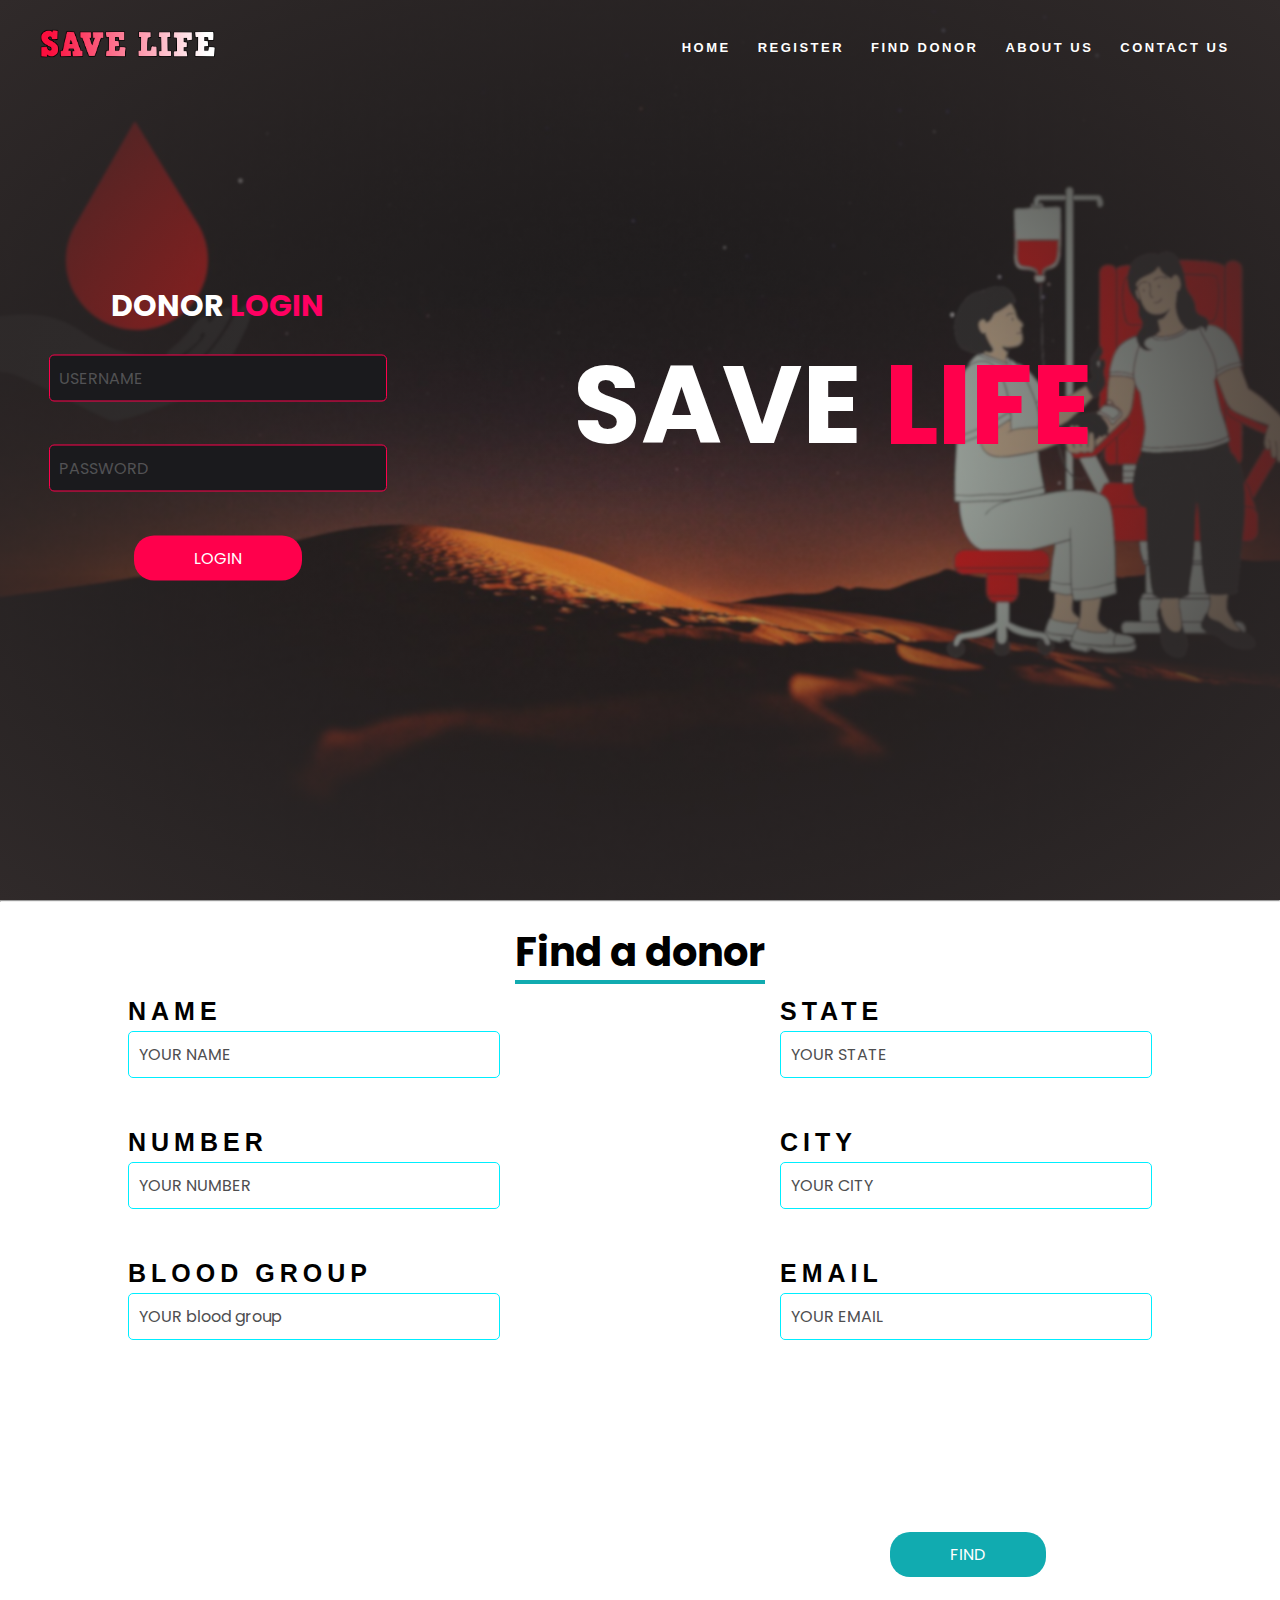
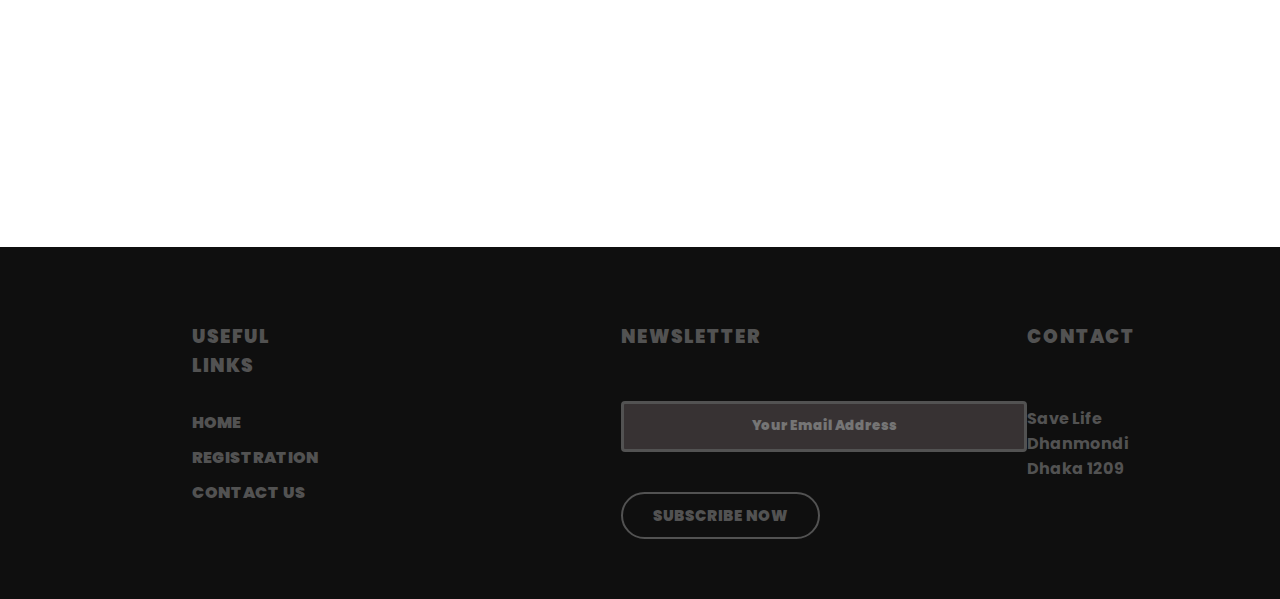
<file: index.html>
<!DOCTYPE html>
<html>

<head>
    <title>Save Life</title>
    <link rel="stylesheet" href="style.css">
    <link rel="preconnect" href="https://fonts.googleapis.com">
    <link rel="preconnect" href="https://fonts.gstatic.com" crossorigin>
    <link href="https://fonts.googleapis.com/css2?family=Poppins:wght@200;300;400;600;700&display=swap"
        rel="stylesheet">
    <link rel="shortcut icon" href="resources/favicon.png">
</head>


<body>
    
      
    <section class="header">
          
        <nav>
            
            <a href="index.html"><img src="resources/logo.png" alt="hi"></a>
            
            <div class="nav-links">
                <ul>
                    <strong><b><li><a href="index.html">HOME</a></li>
                    <li><a href="registration.html">REGISTER</a></li>
                    <li><a href="#findonor">FIND DONOR</a></li>                  
                    <li><a href="aboutus.html">ABOUT US</a></li>
                    <li><a href="contact.html">CONTACT US</a></li>
                    </b></strong>
                </ul>
                
            </div>
            
        </nav>
        
        <div class="text-box">
            <h1>SAVE <span>LIFE</span></h1>
            
        </div>
        <div class="blood">
            <h1>SAVE <span>LIFE</span></h1>
            
        </div>
        <div class="login">

    <form method="post" action="loginprocess.php"> <!--HOME PAGE LOGIN FORM STARTS HERE===============================================================================-->
        <span class="logindonor">DONOR </span><span class="logindonor2">LOGIN</span>
        </div>
        <div class="inputBox">
            <input type="text" name="loginusername"placeholder="" required>
            <span>Username</span>
        </div>
        <div class="inputBox2">
            <input type="password" name="loginpassword"placeholder=""required>
            <span>Password</span>
        </div>
        <div class="button">
            <button class="button" name="submit" value="login">LOGIN</button>
        </div>
    </form> <!--LOGIN FORM ENDS HERE ======================================================================================================================================-->
        
        </div>
    </section>
    <hr style="color: #11ABB0;">
    
    <section style="height: 25cm;" class="findonor" id="findonor"> <!--using this id we can call this particular part of this page-->
        <div class="head">
            <span style="color: black; border-bottom: 4px solid #11ABB0;">Find a donor</span>
        </div>
        <div class="form">
            <form action="finddonor.php" method="post"> <!--Find donor form==================================================-->
                <label for="name">NAME</label>
                <input type="text" id="name" name="findname" placeholder="YOUR NAME">
                <label for="number">NUMBER</label>
                <input type="tel" id="number" name="findnumber" placeholder="YOUR NUMBER">
                <label for="group">BLOOD GROUP</label>
                <input type="text" id="group" name="findbloodgroup" placeholder="YOUR blood group">
            </form>
        </div>
        <div class="form2">
            <form action="finddonor.php" method="post"> <!--Find donor 2nd div form=====================================-->
                <label for="state">STATE</label>
                <input type="text" id="state" name="findstate" placeholder="YOUR STATE">
                <label for="city">CITY</label>
                <input type="tel" id="city" name="findcity" placeholder="YOUR CITY">
                <label for="email">EMAIL</label>
                <input type="email" id="email" name="findemail" placeholder="YOUR EMAIL">
        </div>
        <div class="button2">
            <button class="button" type="submit">FIND</button>
        </div>
    </form> <!--Form ends here =========================================================================================-->
    </section>
    <section class="bottom">
        <div class="footer">
            <div class="col-1">
                <h3>USEFUL LINKS</h3>
                <a href="index.html">HOME</a>
                <a href="registration.html">REGISTRATION</a>
                               
                <a href="contact.html">CONTACT US</a>
            </div>
            <div class="col-2">
                <h3> NEWSLETTER</h3>
                <form>
                    <input type="email" name="footeremail" placeholder="Your Email Address" required>
                    <br>
                    <button type="submit">SUBSCRIBE NOW</button>
                </form>
            </div>
            <div class="col-3">
                <h3> CONTACT</h3>
                <br>
                <p>Save Life<br>Dhanmondi<br>Dhaka 1209</p>
            </div>
        </div>
    </section>
</body>
</html>
</file>
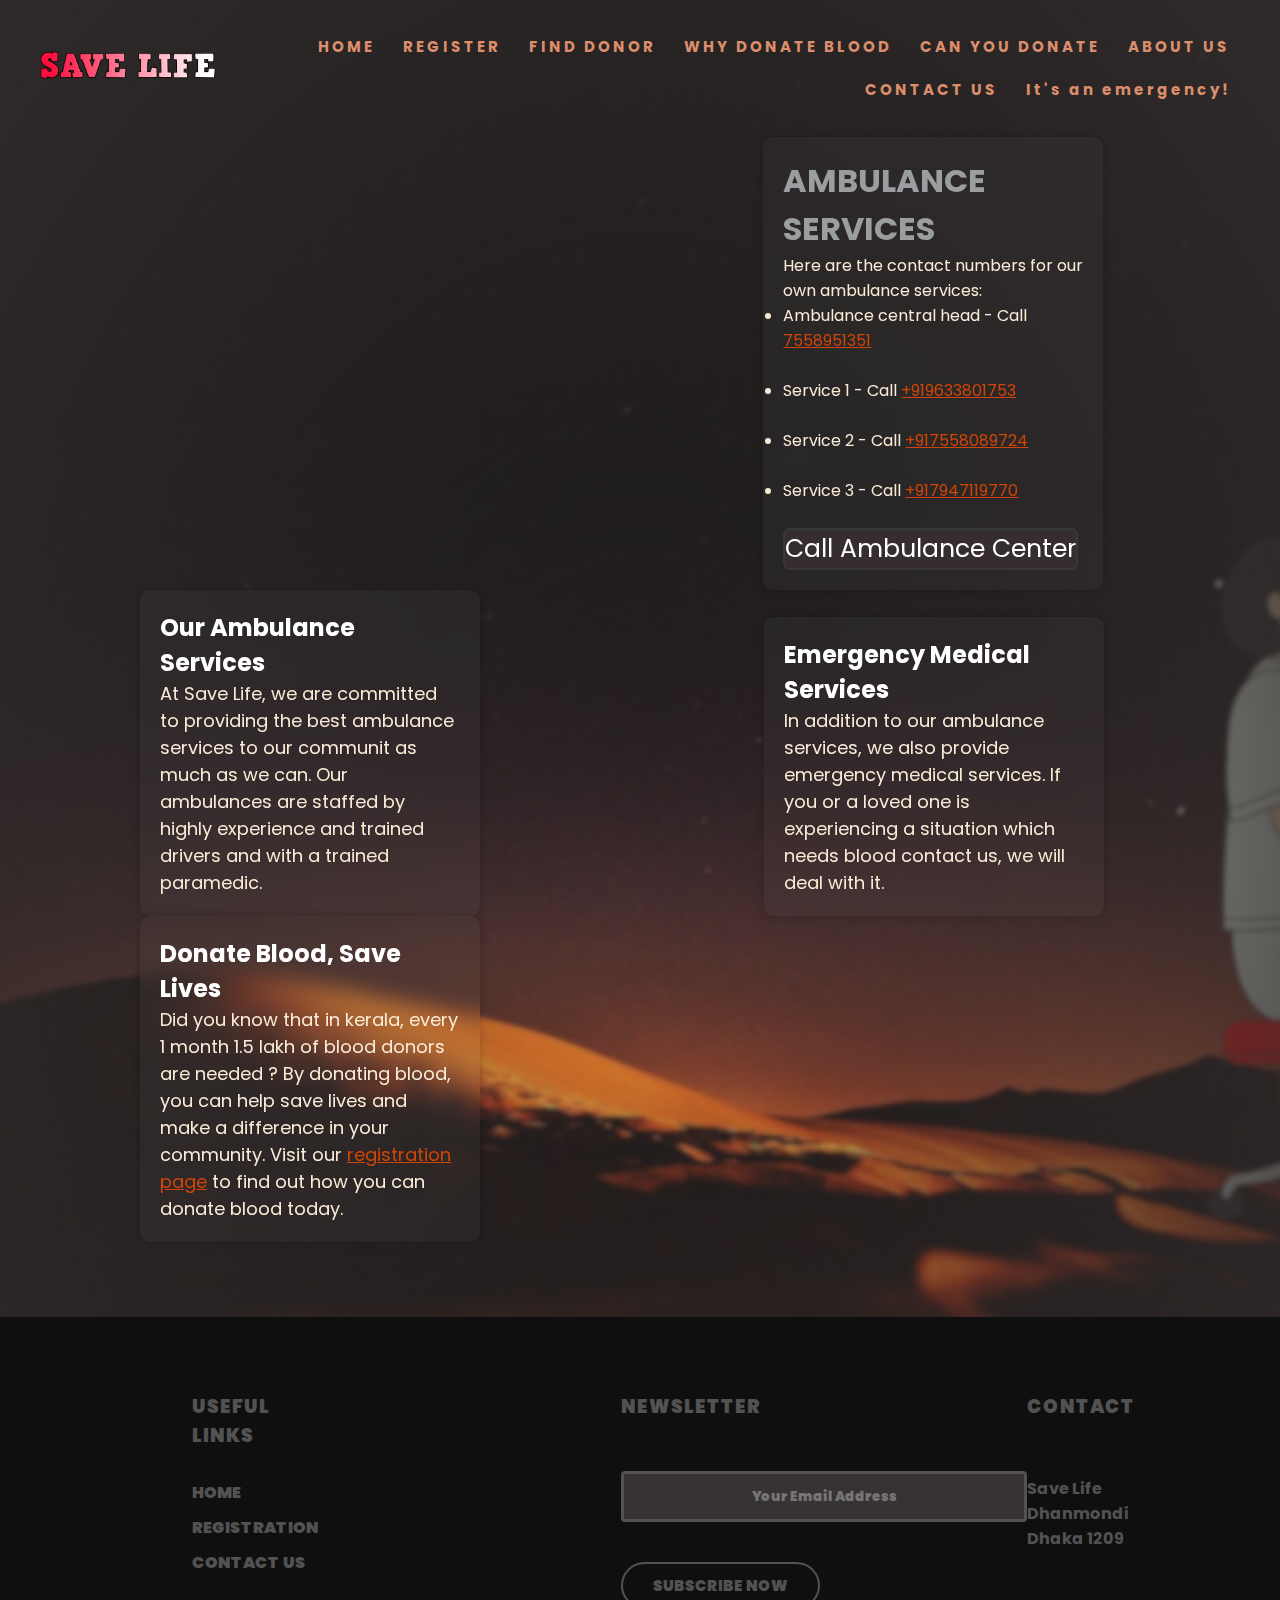
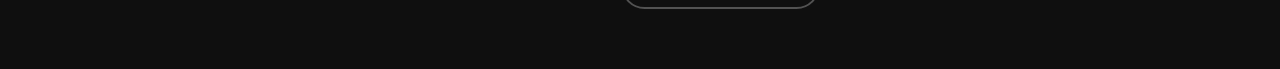
<file: ambulance.html>
<!DOCTYPE html>
<html>
<head>
    <title>Save Life</title>
    <link rel="stylesheet" href="style.css">
    <link rel="preconnect" href="https://fonts.googleapis.com">
    <link rel="preconnect" href="https://fonts.gstatic.com" crossorigin>
    <link href="https://fonts.googleapis.com/css2?family=Poppins:wght@200;300;400;600;700&display=swap" rel="stylesheet">
    <link rel="shortcut icon" href="resources/favicon.png">
    <style>
 .box {
    background: rgba(255, 255, 255, 0.03);
    backdrop-filter: blur(10px);
    border-radius: 10px;
    box-shadow: 0px 0px 10px rgba(0, 0, 0, 0.2);
    padding: 20px;
    margin: 0 140px;
    max-width: 300px;
    text-align: left;
    display: inline-block;
    vertical-align:auto;
  }
  
  .box1{
    background: rgba(255, 255, 255, 0.03);
    backdrop-filter: blur(10px);
    border-radius: 10px;
    box-shadow: 0px 0px 10px rgba(0, 0, 0, 0.2);
    padding: 20px;
   margin-left: 20.2cm;
    max-width: 300px;
    text-align: left;
    display: inline-block;
    vertical-align:auto;
  }
  .box h2 {
    color: #fff;
    font-size: 24px;
    margin-top: 0;
  }

  .box p {
    color: antiquewhite;
    font-size: 18px;
  }

.button1 {
  background-color: rgb(54, 46, 46);
  border-radius: 7px; 
  color: rgb(255, 255, 255); 
  border: 2px solid #383838;
  font-size: 25px;
}

.button1:hover {
  background-color: #d14606;
  color: white;
}

    </style>
</head>
<body>
<section class="header">
    <nav>
        <a href="index.html"><img src="resources/logo.png" alt="hi"></a>
        <div class="nav-links1">
            <ul>
                <li><a style="color: #db8e6b" href="index.html">HOME</a></li>
                <li><a style="color: #db8e6b" href="registration.html">REGISTER</a></li>
                <li><a style="color: #db8e6b" href="index.html#findonor">FIND DONOR</a></li>
                <li><a style="color: #db8e6b" href="whydonateblood.html">WHY DONATE BLOOD</a></li>
                <li><a style="color: #db8e6b" href="canyoudonate.html">CAN YOU DONATE</a></li>
                <li><a style="color: #db8e6b" href="aboutus.html">ABOUT US</a></li>
                <li><a style="color: #db8e6b" href="contact.html">CONTACT US</a></li>
                <li><a style="color: #db8e6b" href="emergency.html">It's an emergency!</a></li>
            </ul>
        </div>
    </nav>

    <div class="box1">
        <h1 style="color:rgb(154, 158, 161);">AMBULANCE SERVICES</h1>
        <p style="color: antiquewhite;">Here are the contact numbers for our own ambulance services:</p>
        <ul>
            <li style="color: antiquewhite;">Ambulance central head - Call <a style="color: #d14606"; href="tel:75589513511">7558951351</a></li><br>
            <li style="color: antiquewhite;">  Service 1 - Call <a style="color: #d14606"; href="tel:+919633801753">+919633801753</a></li><br>
            <li style="color: antiquewhite;">  Service 2 - Call <a style="color: #d14606"; href="tel:+917558089724">+917558089724</a></li><br>
            <li style="color: antiquewhite;">Service 3 - Call <a style="color: #d14606"; href="tel:+917947119770">+917947119770</a></li><br>
        </ul>
        <!-- Call Button -->
        <button class="button button1" onclick="callAmbulance()">Call Ambulance Center</button>
        <script>
            function callAmbulance() {
                window.location.href = "tel:123-456-7890"; // Replace phone number with the number you want to call
            }
        </script>
    </div>
  
  <section class="additional-content">
    <div class="box">
      <h2>Our Ambulance Services</h2>
      <p>At Save Life, we are committed to providing the best ambulance services to our communit as much as we can. Our ambulances are staffed by highly experience and trained drivers and with a trained paramedic.</p>
    </div>
  
    <div class="box">
      <h2>Emergency Medical Services</h2>
      <p>In addition to our ambulance services, we also provide emergency medical services. If you or a loved one is experiencing a situation which needs blood contact us, we will deal with it.</p>
    </div>
  
    <div class="box">
      <h2>Donate Blood, Save Lives</h2>
      <p>Did you know that in kerala, every 1 month 1.5 lakh of blood donors are needed ? By donating blood, you can help save lives and make a difference in your community. Visit our <a style="color: #d14606"; href="registration.html">registration page</a> to find out how you can donate blood today.</p>
    </div>
  </section>
<br>

<br><br>
<section class="bottom">
  <div class="footer">
      <div class="col-1">
          <h3>USEFUL LINKS</h3>
          <a href="index.html">HOME</a>
          <a href="registration.html">REGISTRATION</a>
          
          
          <a href="contact.html">CONTACT US</a>
      </div>
      <div class="col-2">
          <h3> NEWSLETTER</h3>
          <form>
              <input type="email" name="footeremail" placeholder="Your Email Address" required>
              <br>
              <button type="submit">SUBSCRIBE NOW</button>
          </form>
      </div>
      <div class="col-3">
          <h3> CONTACT</h3>
          <br>
          <p>Save Life<br>Dhanmondi<br>Dhaka 1209</p>
      </div>
  </div>
</section>
</body>
</html>
</file>
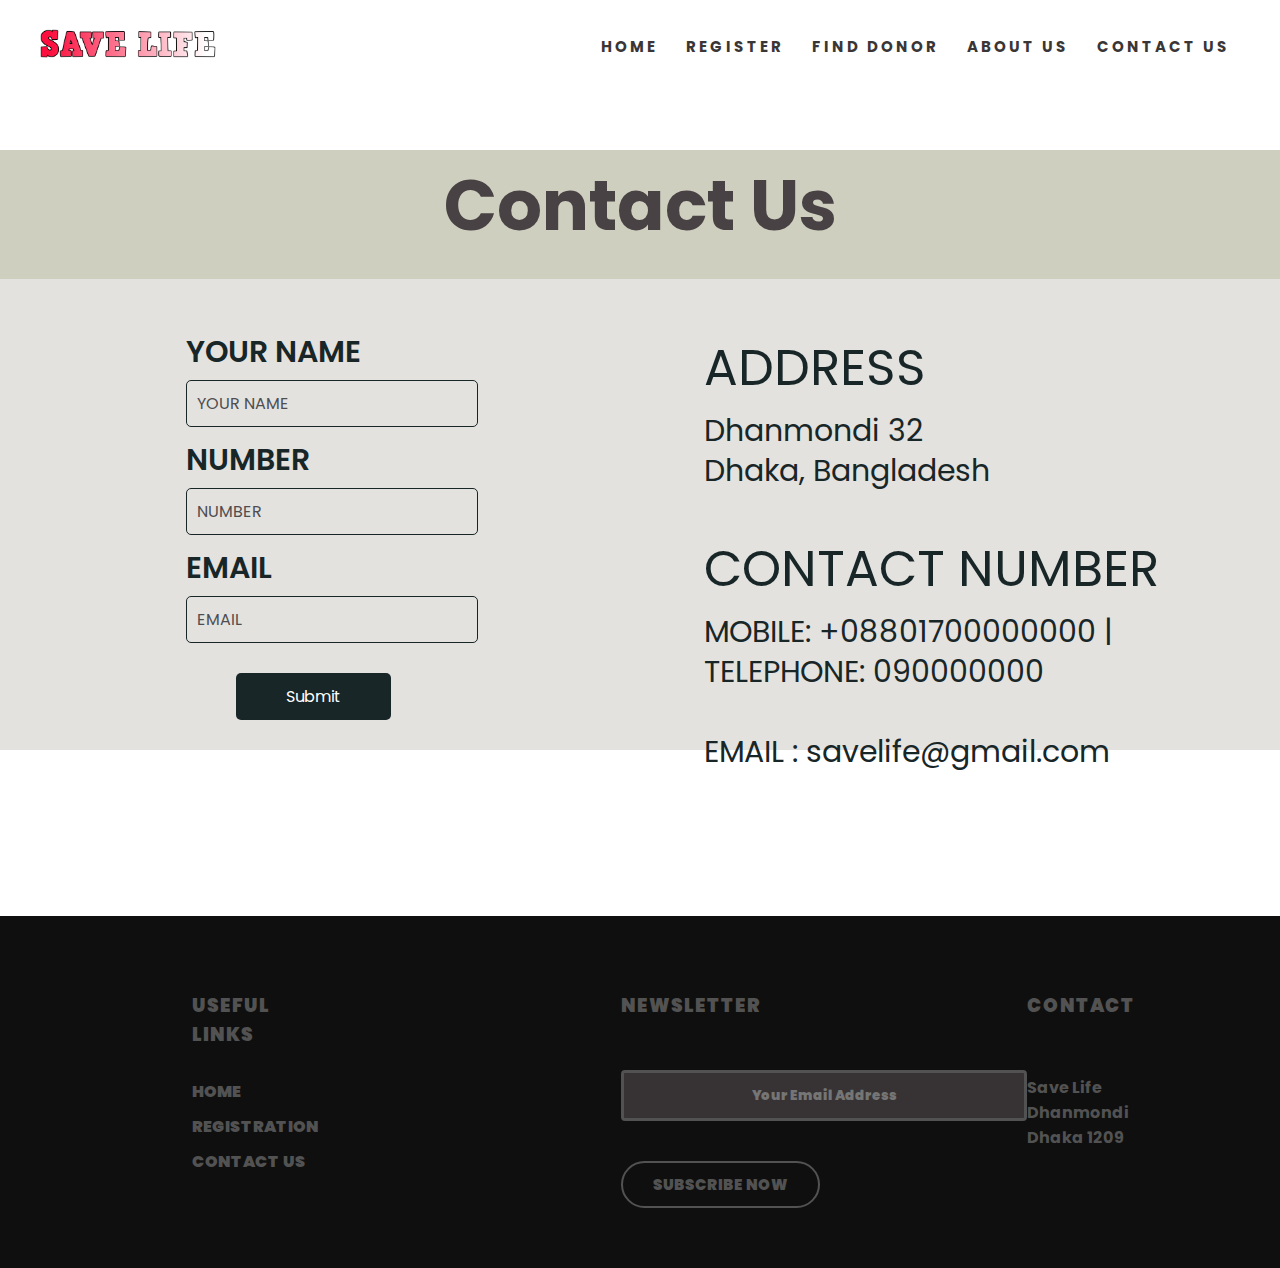
<file: contact.html>
<!DOCTYPE html>
<html>

<head>
    <title>Save Life</title>
    <link rel="stylesheet" href="style.css">
    <link rel="preconnect" href="https://fonts.googleapis.com">
    <link rel="preconnect" href="https://fonts.gstatic.com" crossorigin>
    <link href="https://fonts.googleapis.com/css2?family=Poppins:wght@200;300;400;600;700&display=swap"
        rel="stylesheet">
    <link rel="shortcut icon" href="resources/favicon.png">
</head>

<body>
    <section class="header1">
        <nav>
            <a href="index.html"><img src="resources/logo.png" alt="hi"></a>
            <div class="nav-links1">
                <ul>
                    <li><a href="index.html">HOME</a></li>
                    <li><a href="registration.html">REGISTER</a></li>
                    <li><a href="index.html#findonor">FIND DONOR</a></li>
                    <li><a href="aboutus.html">ABOUT US</a></li>
                    <li><a href="contact.html">CONTACT US</a></li>
                    
                </ul>
            </div>
        </nav>
    </section>
    <section class="ratio">
        <div class="dnprocess">
            <h1>
                Contact Us
            </h1>
        </div>
        <div id="ratio1" class="ratio1">
            <form action="mailto:amoghkrishna55@gmail.com" method="post" enctype="text/plain">
                <label>YOUR NAME</label>
                <input type="text" name="your name" value="" placeholder="YOUR NAME"><br>
                <label>NUMBER</label>
                <input type="text" name="" value="" placeholder="NUMBER"><br>
                <label>EMAIL</label>
                <input type="email" name="your email" value="" placeholder="EMAIL">
                <br>
                <button>Submit</button>
            </form>
        </div>
        <div class="ratinfo">
            <h1>ADDRESS</h1>
            <p>Dhanmondi 32<br>Dhaka, Bangladesh</p>
            <h1>CONTACT NUMBER</h1>
            <p>MOBILE: +08801700000000 | 
            TELEPHONE: 090000000</p>
            <p>EMAIL : savelife@gmail.com</p>
        </div>
    </section>
    <section class="bottom" style="padding-top: 4.4cm;">
        <div class="footer">
            <div class="col-1">
                <h3>USEFUL LINKS</h3>
                <a href="index.html">HOME</a>
                <a href="registration.html">REGISTRATION</a>
                
                
                <a href="contact.html">CONTACT US</a>
            </div>
            <div class="col-2">
                <h3> NEWSLETTER</h3>
                <form>
                    <input type="email" placeholder="Your Email Address" required>
                    <br>
                    <button type="submit">SUBSCRIBE NOW</button>
                </form>
            </div>
            <div class="col-3">
                <h3> CONTACT</h3>
                <br>
                <p>Save Life<br>Dhanmondi<br>Dhaka 1209</p>
            </div>
        </div>
    </section>
</body>

</html>
</file>
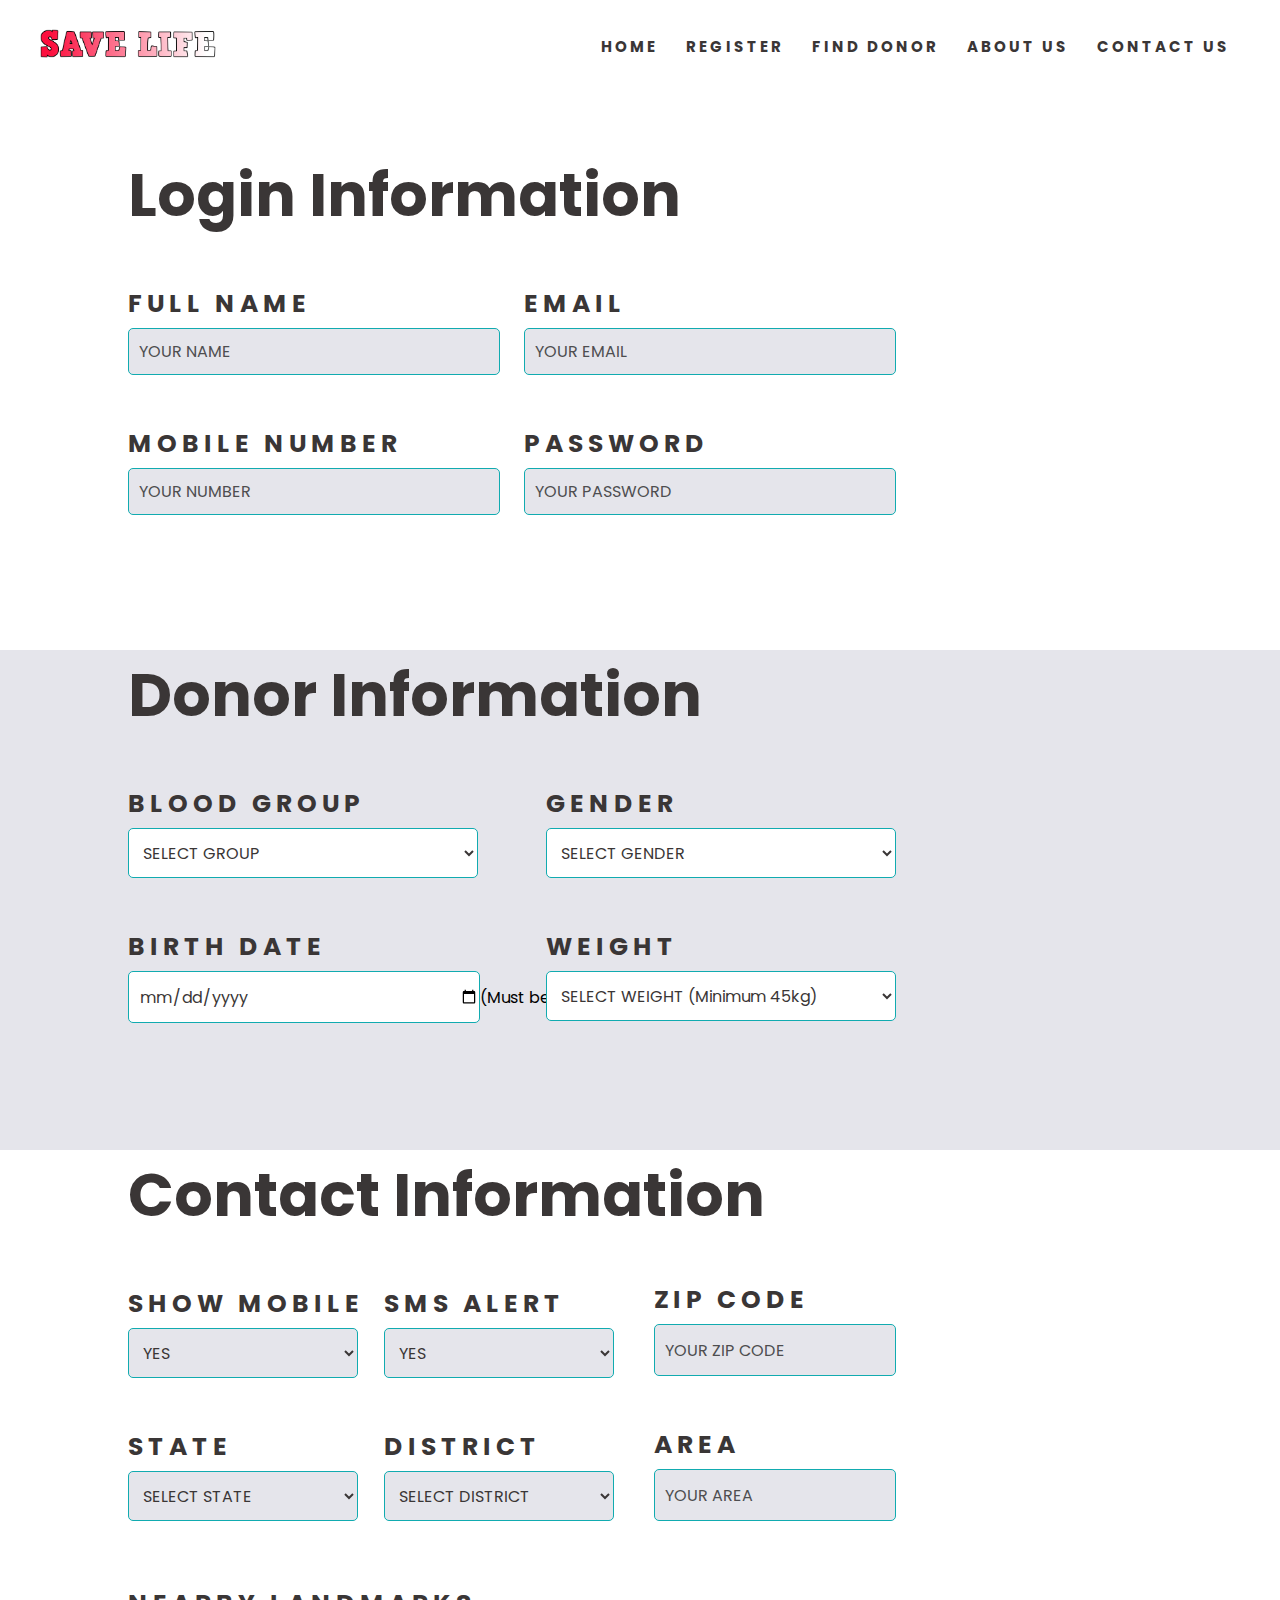
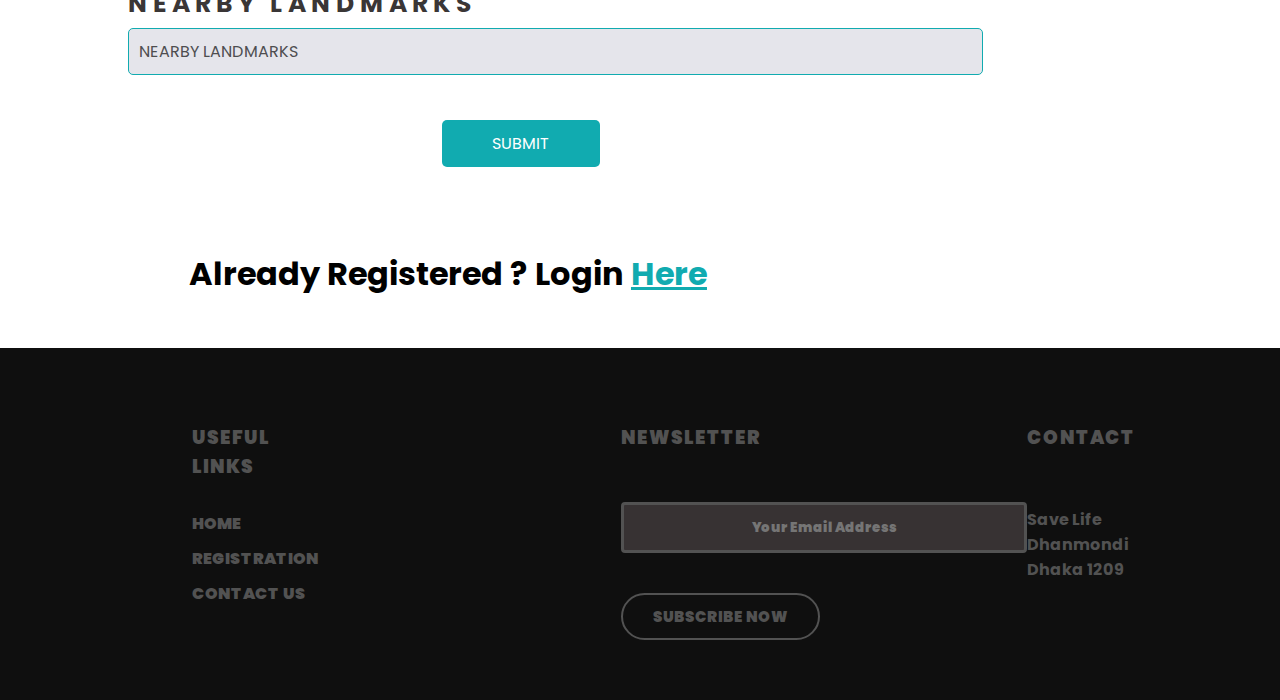
<file: registration.html>
<!DOCTYPE html>
<html>

<head>
    <title>Save Life</title>
    <link rel="stylesheet" href="style.css">
    <link rel="preconnect" href="https://fonts.googleapis.com">
    <link rel="preconnect" href="https://fonts.gstatic.com" crossorigin>
    <link href="https://fonts.googleapis.com/css2?family=Poppins:wght@200;300;400;600;700&display=swap"
        rel="stylesheet">
    <link rel="shortcut icon" href="resources/favicon.png">
</head>

<body>
    <section class="header1">
        <nav>
            <a href="index.html"><img src="resources/logo.png" alt="hi"></a>
            <div class="nav-links1">
                <ul>
                    <li><a href="index.html">HOME</a></li>
                    <li><a href="registration.html">REGISTER</a></li>
                    <li><a href="index.html#findonor">FIND DONOR</a></li>
                    <li><a href="aboutus.html">ABOUT US</a></li>
                    <li><a href="contact.html">CONTACT US</a></li>
                </ul>
            </div>
        </nav>
    </section>

    <form class="registerform" name="registerform" action="process.php" method="post"> <!--Form begins here=============================================-->
    <section class="info">
        <div class="loinfo">
            <h3>Login Information</h3>
            <form1>
                <label for="name">FULL NAME</label>
                <input type="text" id="name" name="regsitername" placeholder="YOUR NAME">
                <label for="number">MOBILE NUMBER</label>
                <input type="tel" id="number" name="registernumber" placeholder="YOUR NUMBER">
            </form1>
            <form2>
                <label for="name">EMAIL</label>
                <input type="email" id="name" name="registeremail" placeholder="YOUR EMAIL">
                <label for="number">PASSWORD</label>
                <input type="password" id="number" name="registerpassword" placeholder="YOUR PASSWORD">
            </form2>
        </div>
        <div class="doninfo">
            <h3>Donor Information</h3>
            <form1>
                <label for="name">BLOOD GROUP</label>
                <select id="name" name="registerbloodgroup">
                    <option value="0">SELECT GROUP</option>
                    <option value="A+">A+</option>
                    <option value="A-">A-</option>
                    <option value="B+">B+</option>
                    <option value="B-">B-</option>
                    <option value="O+">O+</option>
                    <option value="O-">O-</option>
                    <option value="AB+">AB+</option>
                    <option value="AB-">AB-</option>>
                </select>
                <label for="name">BIRTH DATE</label>
                <input type="date" id="name" name="registerbirthdate" placeholder="YOUR NUMBER">(Must between 18-65)
            </form1>
            <form2>
                <label for="name">GENDER</label>
                <select id="name" name="registergender">
                    <option value="0">SELECT GENDER</option>
                    <option value="MALE">MALE</option>
                    <option value="FEMALE">FEMALE</option>
                    <option value="OTHER">OTHER</option>
                </select>
                <label for="name">WEIGHT</label>
                <select id="name" name="registerweight">
                    <option value="0">SELECT WEIGHT (Minimum 45kg)</option>
                    <option value="45-50">45KG-50KG</option>
                    <option value="50-60">50KG-60KG</option>
                    <option value="60-70">60KG-70KG</option>
                    <option value="70-80">70KG-80KG</option>
                    <option value="80-90">80KG-90KG</option>
                    <option value="90-100">90KG-100KG</option>
                    <option value="100-110">100KG-110KG</option>
                    <option value="110-120">110KG-120KG</option>
                    <option value="120-130">120KG-130KG</option>
                    <option value="130-140">130KG-140KG</option>
                    <option value="140-150">140KG-150KG</option>
                    <option value="150-160">150KG-160KG</option>
                    <option value="160+">Above 160</option>
                </select>
            </form2>
        </div>
        <div class="coinfo">
            <h3>Contact Information</h3>
            <form1>
                <label for="name">SHOW MOBILE</label>
                <select id="name" name="registershowmobile">
                    <option value="YES">YES</option>
                    <option value="NO">NO</option>
                </select>
                <label for="number">STATE</label>
                <select id="name" name="registerstate">
                    <option value="">SELECT STATE</option>
                    <option value="Kerala">Kerala</option>
                </select>
            </form1>
            <form2>
                <label for="name">SMS ALERT</label>
                <select id="name" name="registersmsalert">
                    <option value="YES">YES</option>
                    <option value="NO">NO</option>
                </select>
                <label for="number">DISTRICT</label>
                <select id="name" name="registerdistrict">
                    <option value="0">SELECT DISTRICT</option>
                    <option value="Kasargod">Dhanmondi</option>
                    <option value="Kannur">Mirpur</option>
                    <option value="Wayanad">Khagan</option>

                </select>
            </form2>
            <form3>
                <label for="name">ZIP CODE</label>
                <input type="text" id="name" name="registerzipcode" placeholder="YOUR ZIP CODE">
                <label for="number">AREA</label>
                <input type="text" id="number" name="registerarea" placeholder="YOUR AREA">
            </form3>
            <form4>
                <label for="name">NEARBY LANDMARKS</label>
                <input type="text" id="name" name="registerlandmarks" placeholder="NEARBY LANDMARKS">
            </form4>
            <button name="submit">
                SUBMIT
            </button>
        </div>
        <h1 style="padding-left: 5cm;">Already Registered ? Login <a style="color:#11ABB0" href="index.html">Here</a></h1>
        <br><br>
    </section>
</form>
    <!--Form ends here==================================================================-->

    <section class="bottom">
        <div class="footer">
            <div class="col-1">
                <h3>USEFUL LINKS</h3>
                <a href="index.html">HOME</a>
                <a href="registration.html">REGISTRATION</a>
                
                <a href="contact.html">CONTACT US</a>
            </div>
            <div class="col-2">
                <h3> NEWSLETTER</h3>
                <form action="newsletter.php" method="post">
                 <!--Footer email form============================================-->
                    <input type="email" name="footeremail" placeholder="Your Email Address" required>
                    <br>
                    <button type="submit">SUBSCRIBE NOW</button>
                </form><!--Form ends====================================================-->
            </div>
            <div class="col-3">
                <h3> CONTACT</h3>
                <br>
                <p>Save Life<br>Dhanmondi<br>Dhaka 1209</p>
            </div>
        </div>
    </section>
</body>
</file>
<file: style.css>
*{
   margin: 0;
   padding: 0;
   font-family: 'Poppins', sans-serif;
}
.header{
   min-height: 100vh;
   width: 100%;
  /* background-color: #1A1A1D;*/
   background-image: url("header-background.png");
   background-image: radial-gradient(rgba(238, 235, 235, 0), rgb(48, 42, 42)), url(header-background.png); 
   background-size: cover;
   background-position: center;
}

nav{
   display: flex;
   padding: 2% 3%;
   justify-content: space-between;
   align-items: center;
}
nav img{
   width: 180px;

}
.nav-links{
   flex: 1;
   text-align: right;
   
}
.nav-links ul li{
   list-style: none;
   display: inline-block;
   padding: 8px 12px;
   position: relative;
}
.nav-links ul li a{
   color: #ffffff;
   text-decoration: none;
   font-size: 13px;
   font-family:opensans-bold , sans-serif;
   text-transform: uppercase;
   letter-spacing: 2.5px;
   transition: color .2s ease-in-out;
}

.nav-links a:hover {
  color: rgb(255, 123, 0);
}

.nav-links ul li::after{
   content: '';
   width: 0%;
   height: 2px;
   background: #4E4E50;
   display: block;
   margin: auto;
   transition: 0.5s;
}
.nav-links ul li:hover::after{
   width: 80%;
}
.text-box{
   width: max-content;
   color: white;
   position: absolute;
   top: 45%;
   left: 65%;
   transform: translate(-50%,-50%);
   text-align: center;
}
.text-box h1{
   font-size: 110px;
}
.text-box h1 span{
  color: #ff004c;
}

@keyframes animate
{
  0%,100%
  {
     clip-path: polygon(0% 45%, 15% 44%, 32% 50%,
           54% 60%, 70% 61%, 84% 59%, 100% 52%,
           100% 100%, 0% 100%);
  }
  50%
  {
     clip-path: polygon(0 60%, 16% 65%, 34% 66%,
           51% 62%, 67% 50%, 84% 45%, 100% 46%, 100%
         100%, 0% 100%)
  }
}
.blood{
  width: max-content;
  color: transparent;
  position: absolute;
  top: 45%;
  left: 65%;
  transform: translate(-50%,-50%);
  text-align: center;
}
.blood h1{
  font-size: 110px;
}
.blood h1 span{
  -webkit-text-stroke: 2px #ff004c;
}
.blood p{
  
  font-size: 28px;
  color: transparent;
}
.text-box p{
   
   font-size: 28px;
   color: white;
}
.nav2{
   display: flex;
   justify-content: center;
   align-items: center;
   min-height: 100vh;
   flex-direction: column;
   gap : 30px;
}
.inputBox{
   display: flex;
   place-items: center;
   width: max-content;
   color: white;
   position: absolute;
   top: 42%;
   left: 17%;
   transform: translate(-50%,-50%);
   text-align: center;
}
.inputBox input{
   width: 100%;
   padding: 10px;
   border: 1px solid #ff004c;
   background: #1A1A1D;
   border-radius: 5px;
   outline: none;
   color: #fff;
   font-size: 1em;
}
.inputBox span{
   position: absolute;
   left: 0;
   padding: 10px;
   pointer-events: none;
   font-size: 1em;
   color: rgba(255,255,255,0.25);
   text-transform: uppercase;
   transition: 0.5s;
}
.inputBox2{
   display: flex;
   place-items: center;
   width: max-content;
   color: white;
   position: absolute;
   top: 52%;
   left: 17%;
   transform: translate(-50%,-50%);
   text-align: center;
}
.inputBox2 input{
   width: 100%;
   padding: 10px;
   border: 1px solid #ff004c;
   background: #1A1A1D;
   border-radius: 5px;
   outline: none;
   color: #fff;
   font-size: 1em;
}
.inputBox2 span{
   position: absolute;
   left: 0;
   padding: 10px;
   pointer-events: none;
   font-size: 1em;
   color: rgba(255,255,255,0.25);
   text-transform: uppercase;
   transition: 0.5s;
}
.inputBox input:valid ~ span,
.inputBox input:focus ~ span
{
   color: #ff004c;
   transform: translateX(10px) translateY(-23px);
   font-size: 0.65em;
   padding: 0 10px;
   background: #1A1A1D;
   border-left: 1px solid #ff004c;
   border-right: 1px solid #ff004c;
   letter-spacing: 0.2em;
}
.inputBox2 input:valid ~ span,
.inputBox2 input:focus ~ span
{
   color: #ff004c;
   transform: translateX(10px) translateY(-23px);
   font-size: 0.65em;
   padding: 0 10px;
   background: #1A1A1D;
   border-left: 1px solid #ff004c;
   border-right: 1px solid #ff004c;
   letter-spacing: 0.2em;
}
.login{
   width: max-content;
   color: #ff004c;
   position: absolute;
   top: 34%;
   left: 17%;
   transform: translate(-50%,-50%);
   text-align: center;
   font-size: 30px;
}
.logindonor{
  font-weight: bold;
  color:#fff;
  font-size: 30px;
}
.logindonor2{
  font-weight: bold;
  color: #ff0062;
  font-size: 30px;
}
.button button{
   background-color: #ff004c;
   border: none;
   color: white;
   padding: 10px 60px;
   border-radius: 20px;
   text-decoration: none;
   display: inline-block;
   font-size: 16px;
   position: absolute;
   top: 62%;
   left: 17%;
   transform: translate(-50%,-50%);
   text-align: center;
}
.button button:active{
  background-color: rgb(255, 255, 255);
  color: #1A1A1D;
}
/*-----process-----*/

.donateabout{
  font-weight: bold;
  color:#fff;
  font-size: 50px;
  text-decoration:underline;
}
.donateabout1{
  font-weight: bold;
  color:#ce0000;
  font-size: 50px;
  text-decoration:underline;
}
.process{
  min-height: 2100px;
  width: 100%;
  color: #ffffff;
  background-color: #2B2B2B;
  margin: auto;
  position: relative;
}
.donprocess{
  text-align: center;
  padding-top: 30px;
}
.donprocess h1{
  font-size: 70px;
  font-weight: 600;
  color: #ff004c;
}
.donprocess p{
  font-size: 25px;
  font-weight: 200;
}
.actprocess{
  padding-left: 55px;
  padding-right: 500px;
  padding-top: 50px;
  color: #7A7A7A;
}
.actprocess h2{
  font-size: 40px;
  line-height: 70px;
  font-weight: 600;
}
.actprocess ul{
  padding-left: 60px;
  font-size: 17px;
  line-height: 35px;
  font-weight: 400;
}
.actprocess p{
  padding-left: 20px;
  line-height: 35px;
  font-weight: 400;
}
.actprocess h3{
  line-height: 70px;
}
.donprocess h4{
  font-size: 43px;
  position: absolute;
  top: 94%;
  left: 50%;
  transform: translate(-50%,-50%);
  color: #ff004c;
}
.donprocess h4 span{
  -webkit-text-stroke: 2px #ff004c;
  color: transparent;
}
.findonor{
  min-height: 800px;
  width: 100%;
  background-color: #ffffff;
  margin: auto;
}
.head{
  text-align: center;
  color: #1f1e1e;
  padding-top: 20px;
  font-size: 40px;
  font-family: "Open Sans", sans-serif;
  font-weight: bold;
}

.form form label{
  flex-direction: column;
  font-family: opensans-bold, sans-serif;
  letter-spacing: 0.2em;
  display: flex;
  color: #000000;
  text-align: left;
  font-size: 25px;
  font-weight: 600;
}
.form form input{
  width: 350px;
  padding: 10px;
  border: 1px solid #00eeff;
  background: #ffffff;
  border-radius: 5px;
  outline: none;
  color: #000000;
  font-size: 1em;
  margin: 5px 0px 50px 0px;
}
.form form{
  position: absolute;
  left: 10%;
  top: 15px;
}
.form form input::placeholder{
  color: #4E4E50;
}
.form2 form label{
  flex-direction: column;
  font-family: opensans-bold, sans-serif;
  letter-spacing: 0.2em;
  display: flex;
  color: #000000;
  text-align: left;
  font-size: 25px;
  font-weight: 600;
}
.form2 form input{
  width: 350px;
  padding: 10px;
  border: 1px solid #00eeff;
  background: #ffffff;
  border-radius: 5px;
  outline: none;
  color: #000000;
  font-size: 1em;
  margin: 5px 0px 50px 0px;
}
.form2 form{
  float: right;
  position: relative;
  top: 15px;
  right: 10%;
}
.form2 form input::placeholder{
  color: #4E4E50;
}
.form{
  position: relative;
}
.form2{
  position: relative;
}
.button2 button{
  background-color: #11ABB0;
  border: none;
  color: white;
  padding: 10px 60px;
  border-radius: 20px;
  text-decoration: none;
  display: inline-block;
  font-size: 16px;
  position: absolute;
  top: 550px;
  left: 890px;
}
.button2{
  position: relative;
  align-items: center;
}
.button2 button:active{
  background-color: white;
  color: #1A1A1D;
}

/*---Registration---*/
.header1{
  min-height: 150px;
  width: 100%;
  background-color: #ffffff;
  background-size: cover;
  background-position: center;
}
.nav-links1{
  flex: 1;
  text-align: right;

}
.nav-links1 ul li{
  list-style: none;
  display: inline-block;
  padding: 8px 12px;
  position: relative;
}
.nav-links1 ul li a{
  color: #3a3636;
  text-decoration:none;
  font-size: 15px;
  font-weight: bold;
  letter-spacing: 0.2em;

}

.nav-links1 a:hover {
  color: rgb(23, 157, 161);
}
.nav-links1 ul li::after{
  content: '';
  width: 0%;
  height: 2px;
  background: #4E4E50;
  display: block;
  margin: auto;
  transition: 0.5s;
}
.nav-links1 ul li:hover::after{
  width: 80%;
}
.loinfo{
  width: 100%;
  height: 500px;
  position: relative;
  background-color: #ffffff;
}
.loinfo form1 label{
  letter-spacing: 0.2em;
  flex-direction: column;
  display: flex;
  color: #3a3636;
  text-align: left;
  font-size: 25px;
  font-weight:bolder;
}
.loinfo form1 input{
  width: 350px;
  padding: 10px;
  border: 1px solid  #11ABB0;
  background: #e5e5eb;
  border-radius: 5px;
  outline: none;
  color: #000000;
  font-size: 1em;
  margin: 5px 0px 50px 0px;
}
.loinfo form1{
  position: absolute;
  left: 10%;
  top: 135px;
}
.loinfo form1 input::placeholder{
  color: #4E4E50;
}
.loinfo form2 label{
  flex-direction: column;
  display: flex;
  color: #3a3636;
  text-align: left;
  letter-spacing: 0.2em;
  font-size: 25px;
  font-weight:bolder;
}
.loinfo form2 input{
  width: 350px;
  padding: 10px;
  border: 1px solid  #11ABB0;
  background: #e5e5eb;
  border-radius: 5px;
  outline: none;
  color: #050505;
  font-size: 1em;
  margin: 5px 0px 50px 0px;
}
.loinfo form2{
  position: absolute;
  right: 30%;
  top: 135px;
}
.loinfo form2 input::placeholder{
  color: #4E4E50;
}
.loinfo h3{
  color: #3a3636;
  font-size: 60px;
  position: absolute;
  left: 10%;
}
.doninfo{
  width: 100%;
  height: 500px;
  background-color: #e5e5eb;
  position: relative;
}
.doninfo form1 label{
  flex-direction: column;
  display: flex;
  color: #3a3636;
  text-align: left;
  letter-spacing: 0.2em;
  font-size: 25px;
  font-weight:bolder;
}
.doninfo form1 select{
  width: 350px;
  height: 50px;
  padding: 10px;
  border: 1px solid  #11ABB0;
  background: #ffffff;
  border-radius: 5px;
  outline: none;
  color: #3a3636;
  font-size: 1em;
  margin: 5px 0px 50px 0px;
}
.doninfo form1 input{
  width: 340px;
  height: 50px;
  padding-left: 10px;
  border: 1px solid  #11ABB0;
  background: #ffffff;
  border-radius: 5px;
  outline: none;
  color: #3a3636;
  font-size: 1em;
  margin: 5px 0px 50px 0px;
}
.doninfo form1{
  position: absolute;
  left: 10%;
  top: 135px;
}
.doninfo form1 input::placeholder{
  color: #4E4E50;
}
.doninfo form2 label{
  flex-direction: column;
  display: flex;
  color: #3a3636;
  text-align: left;
  letter-spacing: 0.2em;
  font-size: 25px;
  font-weight:bolder;
}
.doninfo form2 select{
  width: 350px;
  height: 50px;
  padding: 10px;
  border: 1px solid  #11ABB0;
  background: #ffffff;
  border-radius: 5px;
  outline: none;
  color: #3a3636;
  font-size: 1em;
  margin: 5px 0px 50px 0px;
}
.doninfo form2{
  position: absolute;
  right: 30%;
  top: 135px;
}
.doninfo form2 input::placeholder{
  color: #4E4E50;
}
.doninfo h3{
  color: #3a3636;
  font-size: 60px;
  position: absolute;
  left: 10%;
}
.coinfo{
  width: 100%;
  height: 700px;
  background-color: #ffffff;
  position: relative;
}
.coinfo form1 label{
  flex-direction: column;
  display: flex;
  color: #3a3636;
  text-align: left;
  letter-spacing: 0.2em;
  font-size: 25px;
  font-weight:bolder;
}
.coinfo form1 select{
  width: 230px;
  height: 50px;
  padding: 10px;
  border: 1px solid  #11ABB0;
  background: #e5e5eb;
  border-radius: 5px;
  outline: none;
  color: #3a3636;
  font-size: 1em;
  margin: 5px 0px 50px 0px;
}
.coinfo form1{
  position: absolute;
  left: 10%;
  top: 135px;
}
.coinfo form1 input::placeholder{
  color: #4E4E50;
}
.coinfo form2 label{
  flex-direction: column;
  display: flex;
  color: #3a3636;
  text-align: left;
  letter-spacing: 0.2em;
  font-size: 25px;
  font-weight:bolder;
}
.coinfo form2 select{
  width: 230px;
  height: 50px;
  padding: 10px;
  border: 1px solid #11ABB0;
  background: #e5e5eb;
  border-radius: 5px;
  outline: none;
  color: #3a3636;
  font-size: 1em;
  margin: 5px 0px 50px 0px;
}
.coinfo form2{
  position: absolute;
  right: 52%;
  top: 135px;
}
.coinfo form2 input::placeholder{
  color: #4E4E50;
}
.coinfo form3 label{
  flex-direction: column;
  display: flex;
  color: #3a3636;
  text-align: left;
  letter-spacing: 0.2em;
  font-size: 25px;
  font-weight:bolder;
}
.coinfo form3 input{
  width: 230px;
  height: 50px;
  padding-left: 10px;
  border: 1px solid  #11ABB0;
  background: #e5e5eb;
  border-radius: 5px;
  outline: none;
  color: #3a3636;
  font-size: 1em;
  margin: 5px 0px 50px 0px;
}
.coinfo form3{
  position: absolute;
  right: 30%;
  top: 131px;
}
.coinfo form3 input::placeholder{
  color: #4E4E50;
}
.coinfo h3{
  color: #3a3636;
  font-size: 60px;
  position: absolute;
  left: 10%;
}
.coinfo form4 label{
  flex-direction: column;
  display: flex;
  color: #3a3636;
  text-align: left;
  letter-spacing: 0.2em;
  font-size: 25px;
  font-weight:bolder;
}
.coinfo form4 input{
  width: 833px;
  padding: 10px;
  border: 1px solid  #11ABB0;
  background: #e5e5eb;
  border-radius: 5px;
  outline: none;
  color: #000000;
  font-size: 1em;
  margin: 5px 0px 50px 0px;
}
.coinfo form4{
  position: absolute;
  left: 10%;
  top: 435px;
}
.coinfo form4 input::placeholder{
  color: #4E4E50;
}
.coinfo button{
  background-color:  #11ABB0;
  border: none;
  color: white;
  padding: 11px 50px;
  border-radius: 5px;
  text-decoration: none;
  display: inline-block;
  font-size: 16px;
  position: absolute;
  top: 570px;
  left: 34.5%;
}
.coinfo button:active{
  background-color: white;
  color: #1A1A1D;
}
.footer{
  width: auto;
  padding:75px 15% 60px;
  background: #0F0F0F;
  color: #525252;
  display: flex;
}
.footer div{
  text-align: left;
  font-weight: bolder;
}
.col-2{
  flex-grow:2;
  padding-left: 8cm;
}
.footer div h3{
  font-weight: bolder;
  margin-bottom: 30px;
  letter-spacing: 1px;
}
.col-1 a{
  display:block;
  text-decoration: none;
  color: #525252;
  margin-bottom: 10px;
  font-weight: bolder;
}
.col-2 form input {
  width: 400px;
  height: 45px;
  border-radius: 4px;
  text-align: center;
  margin-top: 20px;
  margin-bottom: 40px;
  outline: none;
  border: 3px solid #525252;
  background-color: #373233;
  color: white;
  font-weight: bolder;
}
.col-2 form button{
  background: transparent;
  border: 2px solid #525252;
  color: #525252;
  border-radius: 30px;
  padding: 10px 30px;
  font-size: 15px;
  cursor: pointer;
  font-weight: bolder;
}
.atprocess{
  padding-left: 55px;
  padding-right: 500px;
  padding-top: 50px;
  color: #182628;
  padding-bottom: 50px;
  background-color: #E3E2DF;
  position: relative;
}
.atprocess h2{
  font-size: 40px;
  line-height: 70px;
  font-weight: 600;
}
.atprocess ul{
  padding-left: 60px;
  font-size: 17px;
  line-height: 35px;
  font-weight: bolder;
}
.atprocess p{
  padding-left: 20px;
  line-height: 35px;
  font-weight: 400;
}
.atprocess h3{
  line-height: 70px;
}
.dnprocess{
  text-align: center;
  padding-top: 3px;
  padding-bottom: 20px;
  color: #494244;
  background-color: #cfcfc0;
}
.dnprocess h1{
  font-size: 70px;
  font-weight: bolder;
}
.dnprocess p{
  font-size: 25px;
  font-weight: 200;
  padding-bottom: 50px;
}
.atprocess iframe{
  position: absolute;
  top: 15%;
  left: 64.25%;
}
.ratio{
  width: 100%;
  height: 600px;
  background-color: #E3E2DF;
  position: relative;
}

.ratio1{
  padding: 20px;
  position: relative;
  z-index: 2;
}
.ratio1 h1{
  font-size: 40px;
}
.ratio1 form label{
  flex-direction: column;
  display: flex;
  color: #182628;
  text-align: left;
  font-size: 30px;
  font-weight: 600;
}
.ratio1 form input{
  width: 270px;
  padding: 10px;
  border: 1px solid #182628;
  background: transparent;
  border-radius: 5px;
  outline: none;
  color: #182628;
  font-size: 1em;
  margin: 5px 0px 10px 0px;
}
.ratio1 form{
  position: absolute;
  padding: 30px 13%;
}
.ratio1 form input::placeholder{
  color: #4E4E50;
}
.ratio1 button{
  background-color: #182628;
  border: none;
  color: white;
  padding: 11px 50px;
  border-radius: 5px;
  text-decoration: none;
  display: inline-block;
  font-size: 16px;
  margin-top: 20px;
  margin-left: 50px;
}
.ratinfo{
  position: absolute;
  color: #182628;
  padding-left: 55%;
  top: 180px;
  z-index: 1;
}
.ratinfo h1{
  font-size: 50px;
  margin-bottom: 5px;
  font-weight: 400;
}
.ratinfo p{
  font-size: 30px;
  margin-bottom: 40px;
  line-height: 40px;
}
.ratinfo button:active{
  background-color: white;
  color: #1A1A1D;
}
.friend{
  position: relative;
}
.friend h1{
  font-size: 70px;
  color: #ff004c;
  text-align: center;
  position: relative;
  top: 5%;
  margin-top: 25px;
}
.finfo{
  position: absolute;
  top: 36%;
  left: 12%;
}
.finfo h1{
  color: #ff004c;
  font-size: 40px;
}
.finfo p{
  color: #fff;
  margin-right: 990px;
  font-size: 22px;
}
.fform form input {
  width: 500px;
  height: 45px;
  border-radius: 4px;
  text-align: center;
  margin-top: 20px;
  margin-bottom: 20px;
  outline: none;
  border: 3px solid #950740;
  background-color: #fff;
  color: #182628;
}
.fform form button{
  background: transparent;
  border: 2px solid #950740;
  color: #fff;
  border-radius: 30px;
  padding: 10px 30px;
  font-size: 15px;
  cursor: pointer;
  position: absolute;
  left: 30%;
}
.fform{
  position: absolute;
  left: 52%;
  top: 67%;
}
.anime{
  position: absolute;
  left: 55%;
  top: 22%;
}
.dnprocess iframe{
  position: absolute;
  top: 60%;
  z-index: 2;
  left: 67%;
}
</file>
